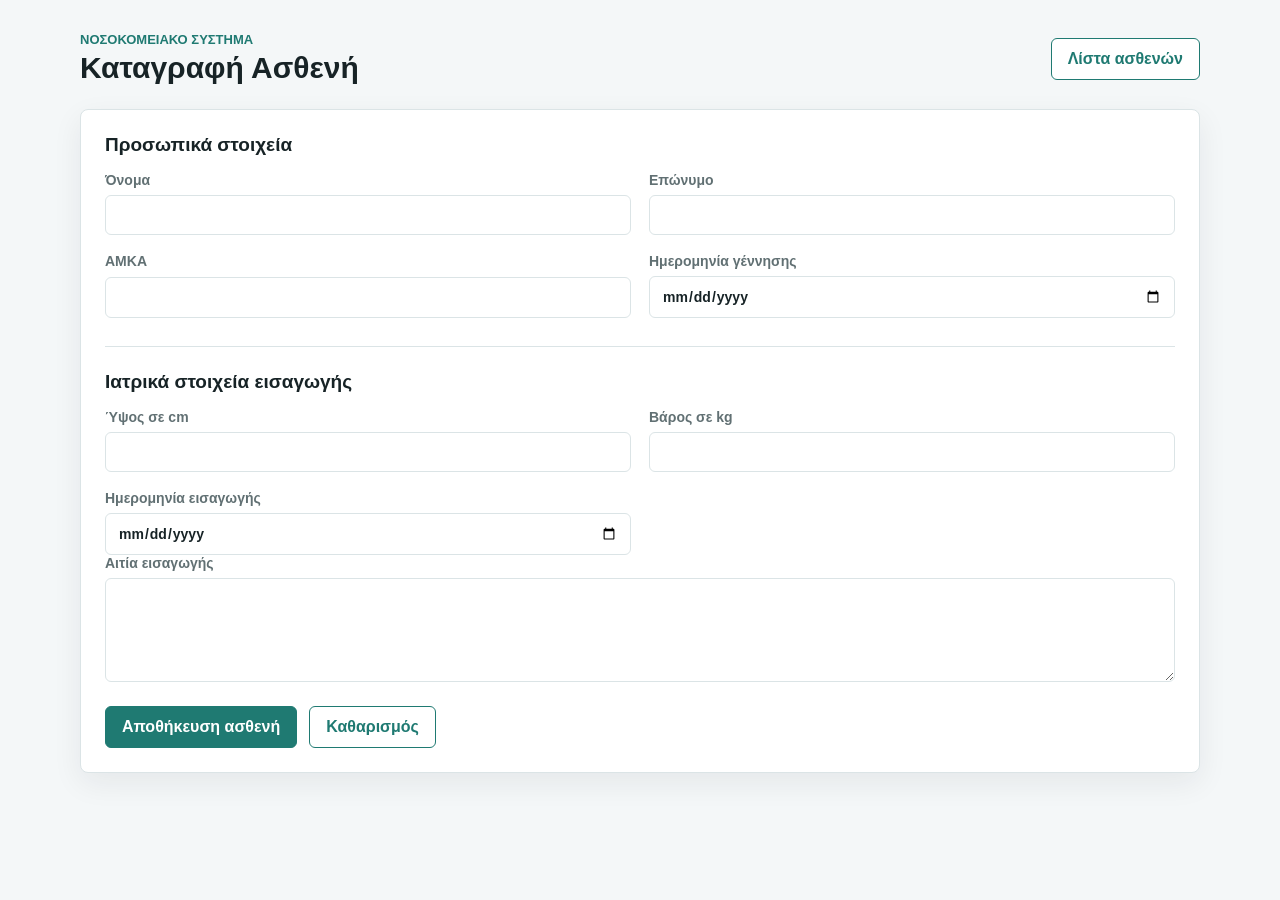
<file: projecthospital/index.html>
<!DOCTYPE html>
<html lang="el">
<head>
    <meta charset="UTF-8">
    <meta http-equiv="Content-Type" content="text/html; charset=UTF-8">
    <meta name="viewport" content="width=device-width, initial-scale=1.0">
    <title>&#922;&#945;&#964;&#945;&#947;&#961;&#945;&#966;&#942; &#913;&#963;&#952;&#949;&#957;&#974;&#957; &#925;&#959;&#963;&#959;&#954;&#959;&#956;&#949;&#943;&#959;&#965;</title>
    <link rel="stylesheet" href="style.css">
</head>
<body>
    <main class="page">
        <header class="topbar">
            <div>
                <p class="eyebrow">&#925;&#959;&#963;&#959;&#954;&#959;&#956;&#949;&#953;&#945;&#954;&#972; &#963;&#973;&#963;&#964;&#951;&#956;&#945;</p>
                <h1>&#922;&#945;&#964;&#945;&#947;&#961;&#945;&#966;&#942; &#913;&#963;&#952;&#949;&#957;&#942;</h1>
            </div>
            <a class="button secondary" href="patient_list.html">&#923;&#943;&#963;&#964;&#945; &#945;&#963;&#952;&#949;&#957;&#974;&#957;</a>
        </header>

        <form class="patient-form" action="save_patient.php" method="post">
            <section class="form-section">
                <h2>&#928;&#961;&#959;&#963;&#969;&#960;&#953;&#954;&#940; &#963;&#964;&#959;&#953;&#967;&#949;&#943;&#945;</h2>
                <div class="grid">
                    <label>
                        &#908;&#957;&#959;&#956;&#945;
                        <input type="text" name="first_name" maxlength="50" required>
                    </label>

                    <label>
                        &#917;&#960;&#974;&#957;&#965;&#956;&#959;
                        <input type="text" name="last_name" maxlength="50" required>
                    </label>

                    <label>
                        &#913;&#924;&#922;&#913;
                        <input type="text" name="amka" maxlength="11" pattern="[0-9]{11}" required>
                    </label>

                    <label>
                        &#919;&#956;&#949;&#961;&#959;&#956;&#951;&#957;&#943;&#945; &#947;&#941;&#957;&#957;&#951;&#963;&#951;&#962;
                        <input type="date" name="birth_date" required>
                    </label>
                </div>
            </section>

            <section class="form-section">
                <h2>&#921;&#945;&#964;&#961;&#953;&#954;&#940; &#963;&#964;&#959;&#953;&#967;&#949;&#943;&#945; &#949;&#953;&#963;&#945;&#947;&#969;&#947;&#942;&#962;</h2>
                <div class="grid">
                    <label>
                        &#910;&#968;&#959;&#962; &#963;&#949; cm
                        <input type="number" name="height" min="30" max="260" step="0.01" required>
                    </label>

                    <label>
                        &#914;&#940;&#961;&#959;&#962; &#963;&#949; kg
                        <input type="number" name="weight" min="1" max="500" step="0.01" required>
                    </label>

                    <label>
                        &#919;&#956;&#949;&#961;&#959;&#956;&#951;&#957;&#943;&#945; &#949;&#953;&#963;&#945;&#947;&#969;&#947;&#942;&#962;
                        <input type="date" name="admission_date" required>
                    </label>
                </div>

                <label>
                    &#913;&#953;&#964;&#943;&#945; &#949;&#953;&#963;&#945;&#947;&#969;&#947;&#942;&#962;
                    <textarea name="reason" rows="5" required></textarea>
                </label>
            </section>

            <div class="actions">
                <button class="button" type="submit">&#913;&#960;&#959;&#952;&#942;&#954;&#949;&#965;&#963;&#951; &#945;&#963;&#952;&#949;&#957;&#942;</button>
                <button class="button secondary" type="reset">&#922;&#945;&#952;&#945;&#961;&#953;&#963;&#956;&#972;&#962;</button>
            </div>
        </form>
    </main>
</body>
</html>
</file>
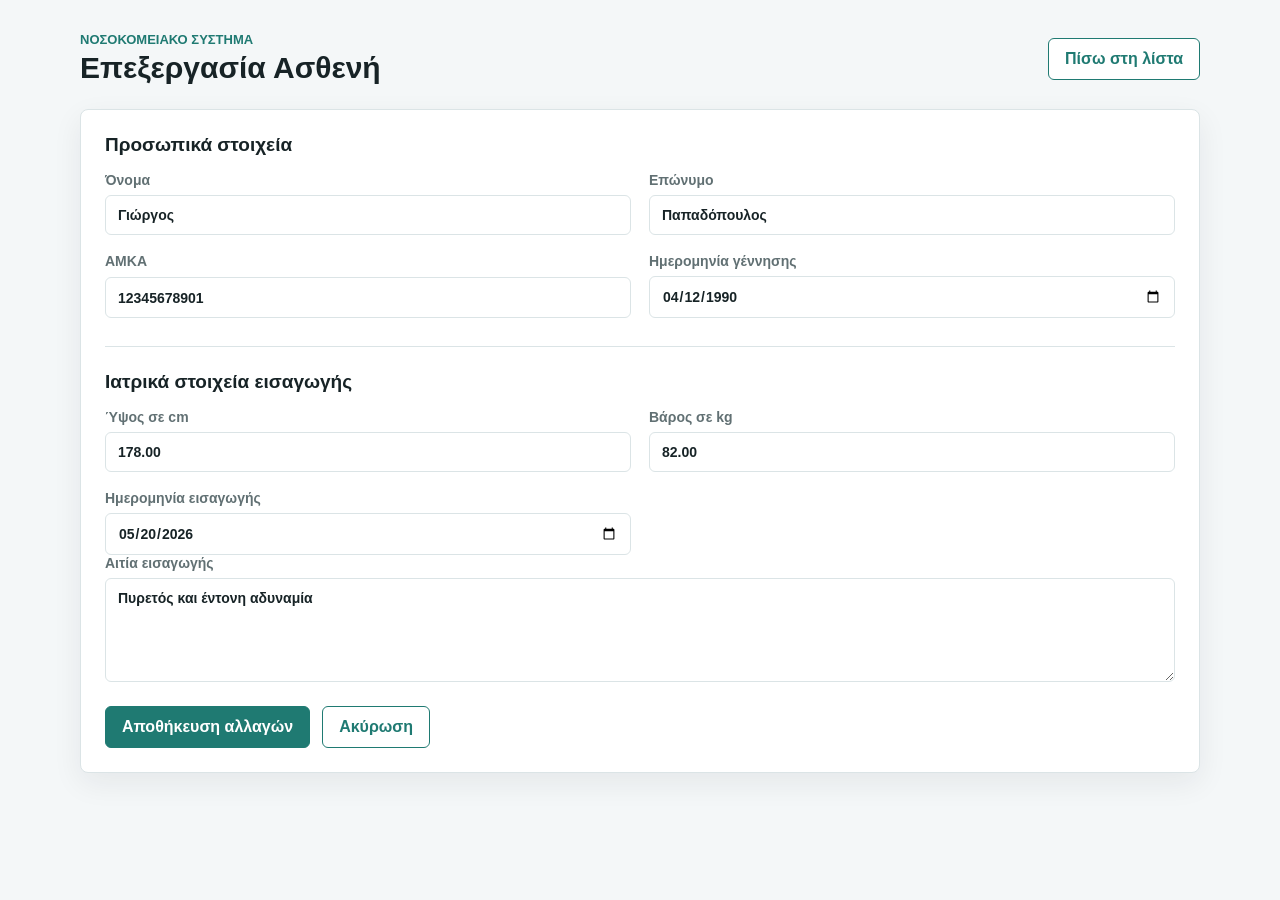
<file: projecthospital/edit_patient.html>
<!DOCTYPE html>
<html lang="el">
<head>
    <meta charset="UTF-8">
    <meta http-equiv="Content-Type" content="text/html; charset=UTF-8">
    <meta name="viewport" content="width=device-width, initial-scale=1.0">
    <title>&#917;&#960;&#949;&#958;&#949;&#961;&#947;&#945;&#963;&#943;&#945; &#913;&#963;&#952;&#949;&#957;&#942;</title>
    <link rel="stylesheet" href="style.css">
</head>
<body>
    <main class="page">
        <header class="topbar">
            <div>
                <p class="eyebrow">&#925;&#959;&#963;&#959;&#954;&#959;&#956;&#949;&#953;&#945;&#954;&#972; &#963;&#973;&#963;&#964;&#951;&#956;&#945;</p>
                <h1>&#917;&#960;&#949;&#958;&#949;&#961;&#947;&#945;&#963;&#943;&#945; &#913;&#963;&#952;&#949;&#957;&#942;</h1>
            </div>
            <a class="button secondary" href="patient_list.html">&#928;&#943;&#963;&#969; &#963;&#964;&#951; &#955;&#943;&#963;&#964;&#945;</a>
        </header>

        <form class="patient-form" action="update_patient.php" method="post">
            <input type="hidden" name="id" value="1">

            <section class="form-section">
                <h2>&#928;&#961;&#959;&#963;&#969;&#960;&#953;&#954;&#940; &#963;&#964;&#959;&#953;&#967;&#949;&#943;&#945;</h2>
                <div class="grid">
                    <label>
                        &#908;&#957;&#959;&#956;&#945;
                        <input type="text" name="first_name" maxlength="50" value="&#915;&#953;&#974;&#961;&#947;&#959;&#962;" required>
                    </label>

                    <label>
                        &#917;&#960;&#974;&#957;&#965;&#956;&#959;
                        <input type="text" name="last_name" maxlength="50" value="&#928;&#945;&#960;&#945;&#948;&#972;&#960;&#959;&#965;&#955;&#959;&#962;" required>
                    </label>

                    <label>
                        &#913;&#924;&#922;&#913;
                        <input type="text" name="amka" maxlength="11" pattern="[0-9]{11}" value="12345678901" required>
                    </label>

                    <label>
                        &#919;&#956;&#949;&#961;&#959;&#956;&#951;&#957;&#943;&#945; &#947;&#941;&#957;&#957;&#951;&#963;&#951;&#962;
                        <input type="date" name="birth_date" value="1990-04-12" required>
                    </label>
                </div>
            </section>

            <section class="form-section">
                <h2>&#921;&#945;&#964;&#961;&#953;&#954;&#940; &#963;&#964;&#959;&#953;&#967;&#949;&#943;&#945; &#949;&#953;&#963;&#945;&#947;&#969;&#947;&#942;&#962;</h2>
                <div class="grid">
                    <label>
                        &#910;&#968;&#959;&#962; &#963;&#949; cm
                        <input type="number" name="height" min="30" max="260" step="0.01" value="178.00" required>
                    </label>

                    <label>
                        &#914;&#940;&#961;&#959;&#962; &#963;&#949; kg
                        <input type="number" name="weight" min="1" max="500" step="0.01" value="82.00" required>
                    </label>

                    <label>
                        &#919;&#956;&#949;&#961;&#959;&#956;&#951;&#957;&#943;&#945; &#949;&#953;&#963;&#945;&#947;&#969;&#947;&#942;&#962;
                        <input type="date" name="admission_date" value="2026-05-20" required>
                    </label>
                </div>

                <label>
                    &#913;&#953;&#964;&#943;&#945; &#949;&#953;&#963;&#945;&#947;&#969;&#947;&#942;&#962;
                    <textarea name="reason" rows="5" required>&#928;&#965;&#961;&#949;&#964;&#972;&#962; &#954;&#945;&#953; &#941;&#957;&#964;&#959;&#957;&#951; &#945;&#948;&#965;&#957;&#945;&#956;&#943;&#945;</textarea>
                </label>
            </section>

            <div class="actions">
                <button class="button" type="submit">&#913;&#960;&#959;&#952;&#942;&#954;&#949;&#965;&#963;&#951; &#945;&#955;&#955;&#945;&#947;&#974;&#957;</button>
                <a class="button secondary" href="patient_list.html">&#913;&#954;&#973;&#961;&#969;&#963;&#951;</a>
            </div>
        </form>
    </main>
</body>
</html>
</file>
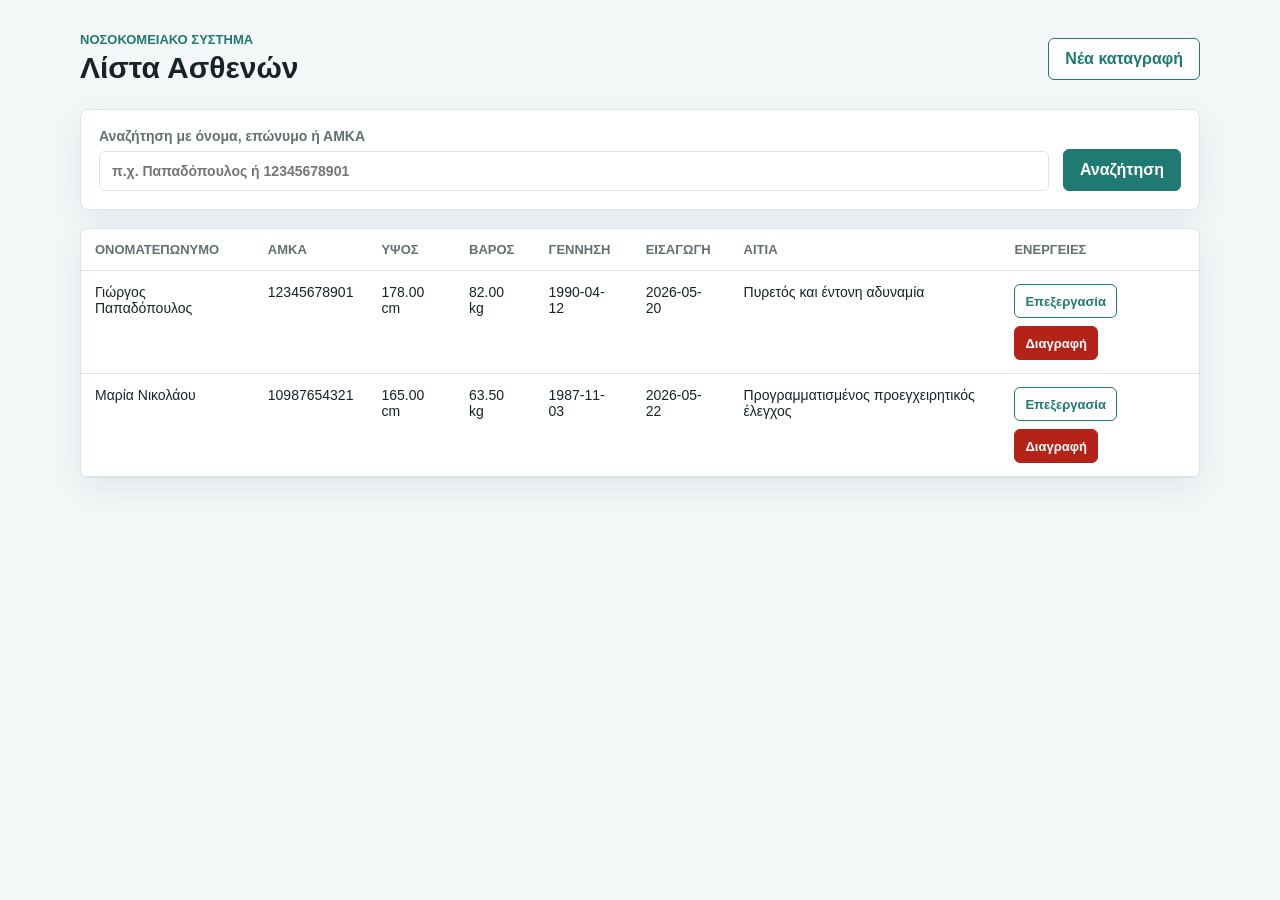
<file: projecthospital/patient_list.html>
<!DOCTYPE html>
<html lang="el">
<head>
    <meta charset="UTF-8">
    <meta http-equiv="Content-Type" content="text/html; charset=UTF-8">
    <meta name="viewport" content="width=device-width, initial-scale=1.0">
    <title>&#923;&#943;&#963;&#964;&#945; &#913;&#963;&#952;&#949;&#957;&#974;&#957;</title>
    <link rel="stylesheet" href="style.css">
</head>
<body>
    <main class="page">
        <header class="topbar">
            <div>
                <p class="eyebrow">&#925;&#959;&#963;&#959;&#954;&#959;&#956;&#949;&#953;&#945;&#954;&#972; &#963;&#973;&#963;&#964;&#951;&#956;&#945;</p>
                <h1>&#923;&#943;&#963;&#964;&#945; &#913;&#963;&#952;&#949;&#957;&#974;&#957;</h1>
            </div>
            <a class="button secondary" href="index.html">&#925;&#941;&#945; &#954;&#945;&#964;&#945;&#947;&#961;&#945;&#966;&#942;</a>
        </header>

        <form class="search-form" method="get" action="patient_list.html">
            <label>
                &#913;&#957;&#945;&#950;&#942;&#964;&#951;&#963;&#951; &#956;&#949; &#972;&#957;&#959;&#956;&#945;, &#949;&#960;&#974;&#957;&#965;&#956;&#959; &#942; &#913;&#924;&#922;&#913;
                <input type="search" name="search" placeholder="&#960;.&#967;. &#928;&#945;&#960;&#945;&#948;&#972;&#960;&#959;&#965;&#955;&#959;&#962; &#942; 12345678901">
            </label>
            <button class="button" type="submit">&#913;&#957;&#945;&#950;&#942;&#964;&#951;&#963;&#951;</button>
        </form>

        <section class="table-wrap">
            <table>
                <thead>
                    <tr>
                        <th>&#927;&#957;&#959;&#956;&#945;&#964;&#949;&#960;&#974;&#957;&#965;&#956;&#959;</th>
                        <th>&#913;&#924;&#922;&#913;</th>
                        <th>&#910;&#968;&#959;&#962;</th>
                        <th>&#914;&#940;&#961;&#959;&#962;</th>
                        <th>&#915;&#941;&#957;&#957;&#951;&#963;&#951;</th>
                        <th>&#917;&#953;&#963;&#945;&#947;&#969;&#947;&#942;</th>
                        <th>&#913;&#953;&#964;&#943;&#945;</th>
                        <th>&#917;&#957;&#941;&#961;&#947;&#949;&#953;&#949;&#962;</th>
                    </tr>
                </thead>
                <tbody>
                    <tr>
                        <td>&#915;&#953;&#974;&#961;&#947;&#959;&#962; &#928;&#945;&#960;&#945;&#948;&#972;&#960;&#959;&#965;&#955;&#959;&#962;</td>
                        <td>12345678901</td>
                        <td>178.00 cm</td>
                        <td>82.00 kg</td>
                        <td>1990-04-12</td>
                        <td>2026-05-20</td>
                        <td>&#928;&#965;&#961;&#949;&#964;&#972;&#962; &#954;&#945;&#953; &#941;&#957;&#964;&#959;&#957;&#951; &#945;&#948;&#965;&#957;&#945;&#956;&#943;&#945;</td>
                        <td>
                            <div class="row-actions">
                                <a class="button small secondary" href="edit_patient.html">&#917;&#960;&#949;&#958;&#949;&#961;&#947;&#945;&#963;&#943;&#945;</a>
                                <button class="button small danger" type="button">&#916;&#953;&#945;&#947;&#961;&#945;&#966;&#942;</button>
                            </div>
                        </td>
                    </tr>
                    <tr>
                        <td>&#924;&#945;&#961;&#943;&#945; &#925;&#953;&#954;&#959;&#955;&#940;&#959;&#965;</td>
                        <td>10987654321</td>
                        <td>165.00 cm</td>
                        <td>63.50 kg</td>
                        <td>1987-11-03</td>
                        <td>2026-05-22</td>
                        <td>&#928;&#961;&#959;&#947;&#961;&#945;&#956;&#956;&#945;&#964;&#953;&#963;&#956;&#941;&#957;&#959;&#962; &#960;&#961;&#959;&#949;&#947;&#967;&#949;&#953;&#961;&#951;&#964;&#953;&#954;&#972;&#962; &#941;&#955;&#949;&#947;&#967;&#959;&#962;</td>
                        <td>
                            <div class="row-actions">
                                <a class="button small secondary" href="edit_patient.html">&#917;&#960;&#949;&#958;&#949;&#961;&#947;&#945;&#963;&#943;&#945;</a>
                                <button class="button small danger" type="button">&#916;&#953;&#945;&#947;&#961;&#945;&#966;&#942;</button>
                            </div>
                        </td>
                    </tr>
                </tbody>
            </table>
        </section>
    </main>
</body>
</html>
</file>
<file: projecthospital/style.css>
:root {
    color-scheme: light;
    --bg: #f4f7f8;
    --surface: #ffffff;
    --ink: #172326;
    --muted: #617073;
    --line: #dbe4e6;
    --accent: #1f7a72;
    --accent-dark: #155b55;
    --danger: #b42318;
    --success: #167247;
}

* {
    box-sizing: border-box;
}

body {
    margin: 0;
    min-height: 100vh;
    background: var(--bg);
    color: var(--ink);
    font-family: Arial, Helvetica, sans-serif;
}

.page {
    width: min(1120px, calc(100% - 32px));
    margin: 0 auto;
    padding: 32px 0;
}

.topbar {
    display: flex;
    align-items: center;
    justify-content: space-between;
    gap: 16px;
    margin-bottom: 24px;
}

.eyebrow {
    margin: 0 0 4px;
    color: var(--accent);
    font-size: 13px;
    font-weight: 700;
    text-transform: uppercase;
}

h1,
h2 {
    margin: 0;
}

h1 {
    font-size: 30px;
}

h2 {
    margin-bottom: 16px;
    font-size: 19px;
}

.patient-form,
.table-wrap,
.search-form {
    background: var(--surface);
    border: 1px solid var(--line);
    border-radius: 8px;
    box-shadow: 0 10px 30px rgba(23, 35, 38, 0.07);
}

.patient-form {
    padding: 24px;
}

.form-section + .form-section {
    margin-top: 28px;
    padding-top: 24px;
    border-top: 1px solid var(--line);
}

.grid {
    display: grid;
    grid-template-columns: repeat(2, minmax(0, 1fr));
    gap: 18px;
}

label {
    display: grid;
    gap: 7px;
    color: var(--muted);
    font-size: 14px;
    font-weight: 700;
}

input,
textarea {
    width: 100%;
    border: 1px solid var(--line);
    border-radius: 6px;
    padding: 11px 12px;
    color: var(--ink);
    font: inherit;
    background: #ffffff;
}

textarea {
    resize: vertical;
}

input:focus,
textarea:focus {
    outline: 3px solid rgba(31, 122, 114, 0.18);
    border-color: var(--accent);
}

.actions {
    display: flex;
    gap: 12px;
    flex-wrap: wrap;
    margin-top: 24px;
}

.button {
    display: inline-flex;
    align-items: center;
    justify-content: center;
    min-height: 42px;
    border: 1px solid var(--accent);
    border-radius: 6px;
    padding: 0 16px;
    background: var(--accent);
    color: #ffffff;
    font: inherit;
    font-weight: 700;
    text-decoration: none;
    cursor: pointer;
}

.button:hover {
    background: var(--accent-dark);
    border-color: var(--accent-dark);
}

.button.secondary {
    background: #ffffff;
    color: var(--accent);
}

.button.secondary:hover {
    background: #edf7f6;
    color: var(--accent-dark);
}

.button.small {
    min-height: 34px;
    padding: 0 10px;
    font-size: 13px;
}

.button.danger {
    background: var(--danger);
    border-color: var(--danger);
}

.button.danger:hover {
    background: #8f1c13;
    border-color: #8f1c13;
}

.alert {
    margin-bottom: 18px;
    border-radius: 6px;
    padding: 13px 14px;
    font-weight: 700;
}

.alert.success {
    background: #e8f6ef;
    color: var(--success);
}

.alert.error {
    background: #fdecea;
    color: var(--danger);
}

.search-form {
    display: grid;
    grid-template-columns: 1fr auto;
    align-items: end;
    gap: 14px;
    padding: 18px;
    margin-bottom: 18px;
}

.table-wrap {
    overflow-x: auto;
}

table {
    width: 100%;
    border-collapse: collapse;
    min-width: 900px;
}

th,
td {
    padding: 13px 14px;
    border-bottom: 1px solid var(--line);
    text-align: left;
    vertical-align: top;
}

th {
    color: var(--muted);
    font-size: 13px;
    text-transform: uppercase;
}

td {
    font-size: 14px;
}

.row-actions {
    display: flex;
    gap: 8px;
    align-items: center;
    flex-wrap: wrap;
}

.row-actions form {
    margin: 0;
}

.empty {
    margin: 0;
    padding: 22px;
    color: var(--muted);
}

@media (max-width: 720px) {
    .topbar,
    .search-form {
        grid-template-columns: 1fr;
        align-items: stretch;
    }

    .topbar {
        display: grid;
    }

    .grid {
        grid-template-columns: 1fr;
    }

    h1 {
        font-size: 25px;
    }
}
</file>
